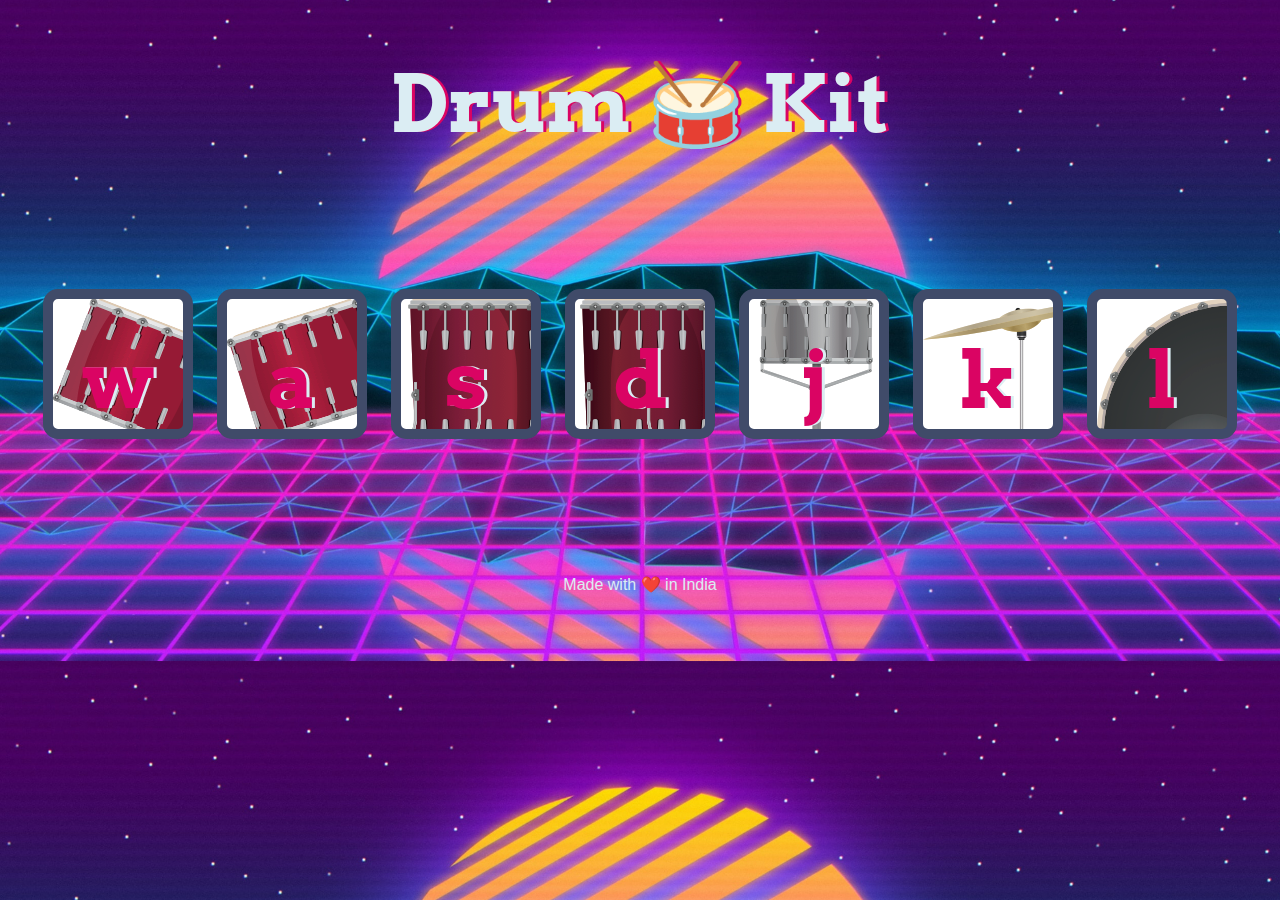
<file: dindex.html>
<!DOCTYPE html>
<html lang="en" dir="ltr">

<head>
  <meta charset="utf-8">
  <title>Drum Kit</title>
  <link rel="stylesheet" href="dstyles.css">
  <link href="https://fonts.googleapis.com/css?family=Arvo" rel="stylesheet">
</head>

<body>
  <h1 id="title">Drum 🥁 Kit</h1>
  <div class="set">
    <button class="w drum">w</button>
    <button class="a drum">a</button>
    <button class="s drum">s</button>
    <button class="d drum">d</button>
    <button class="j drum">j</button>
    <button class="k drum">k</button>
    <button class="l drum">l</button>
  </div>

<script src="dindex.js" charset="utf-8"></script>
  <footer>
    Made with ❤️ in India
  </footer>
</body>

</html>
</file>
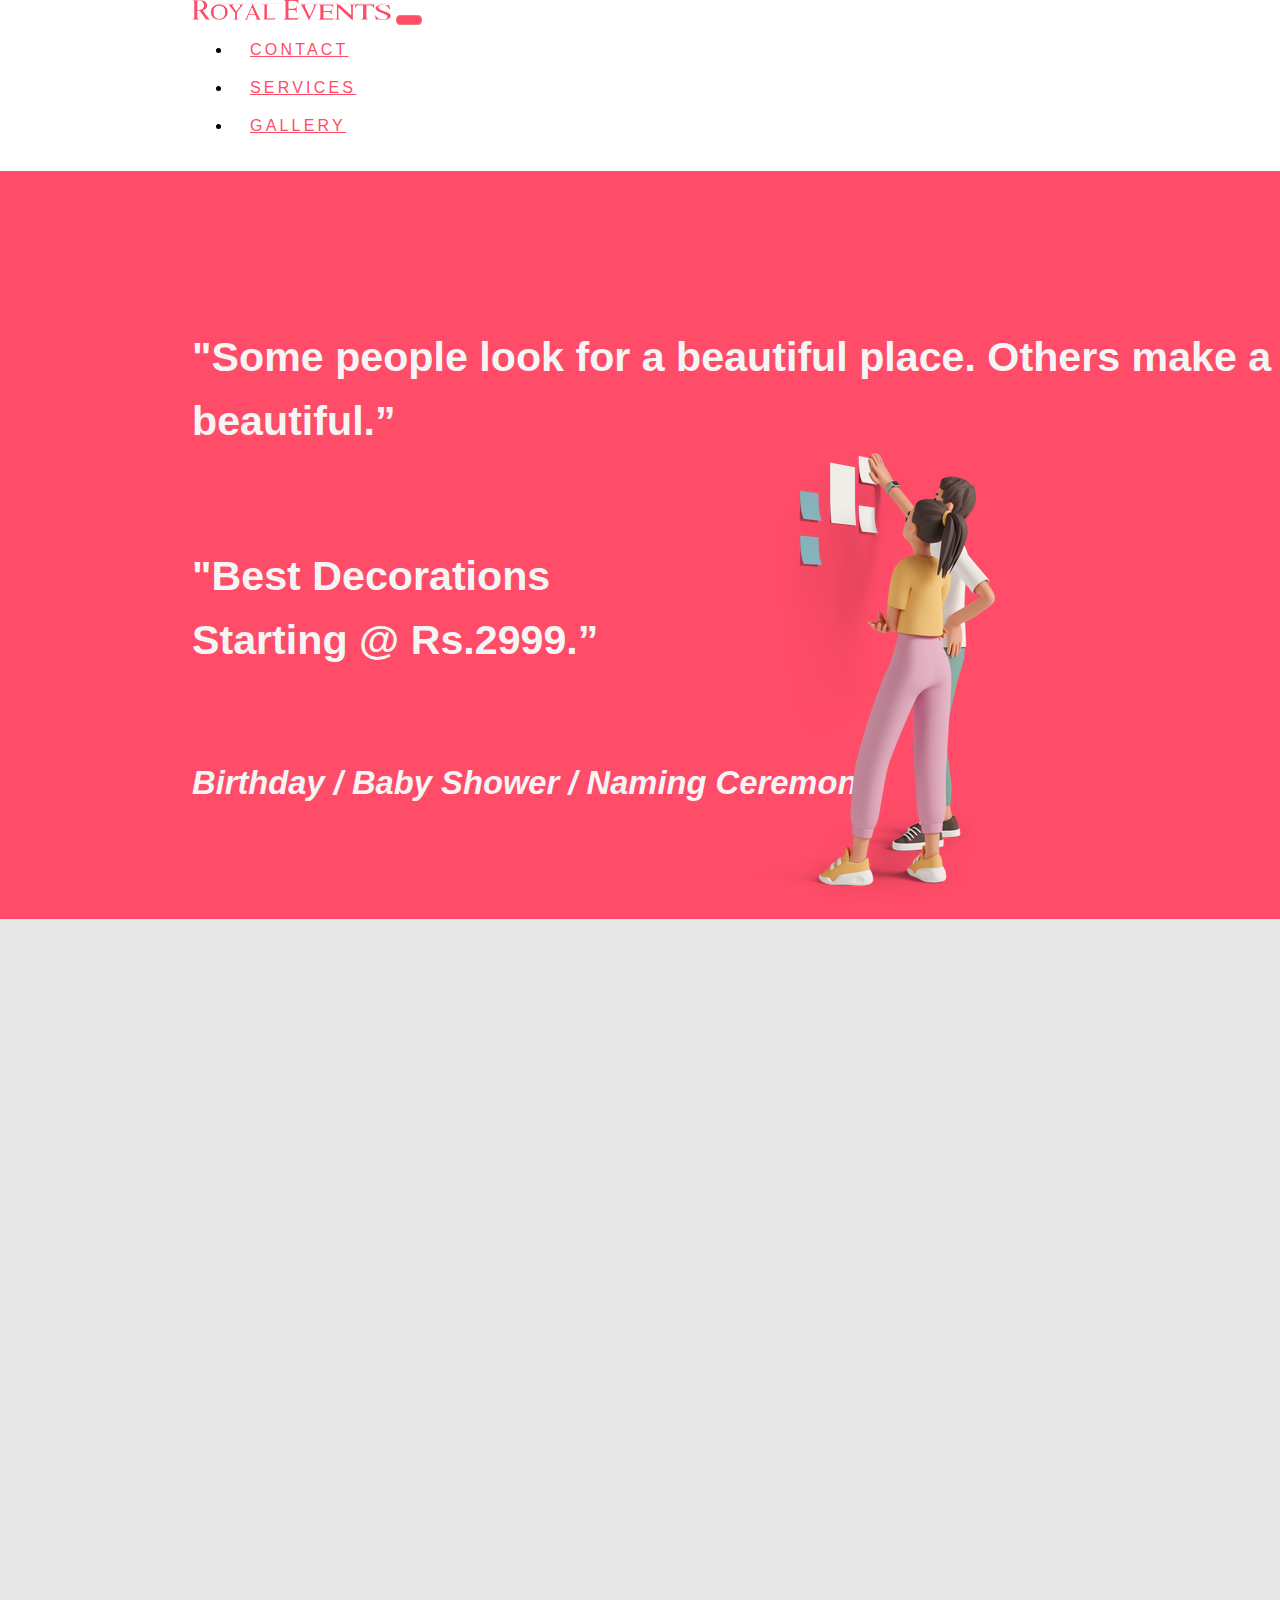
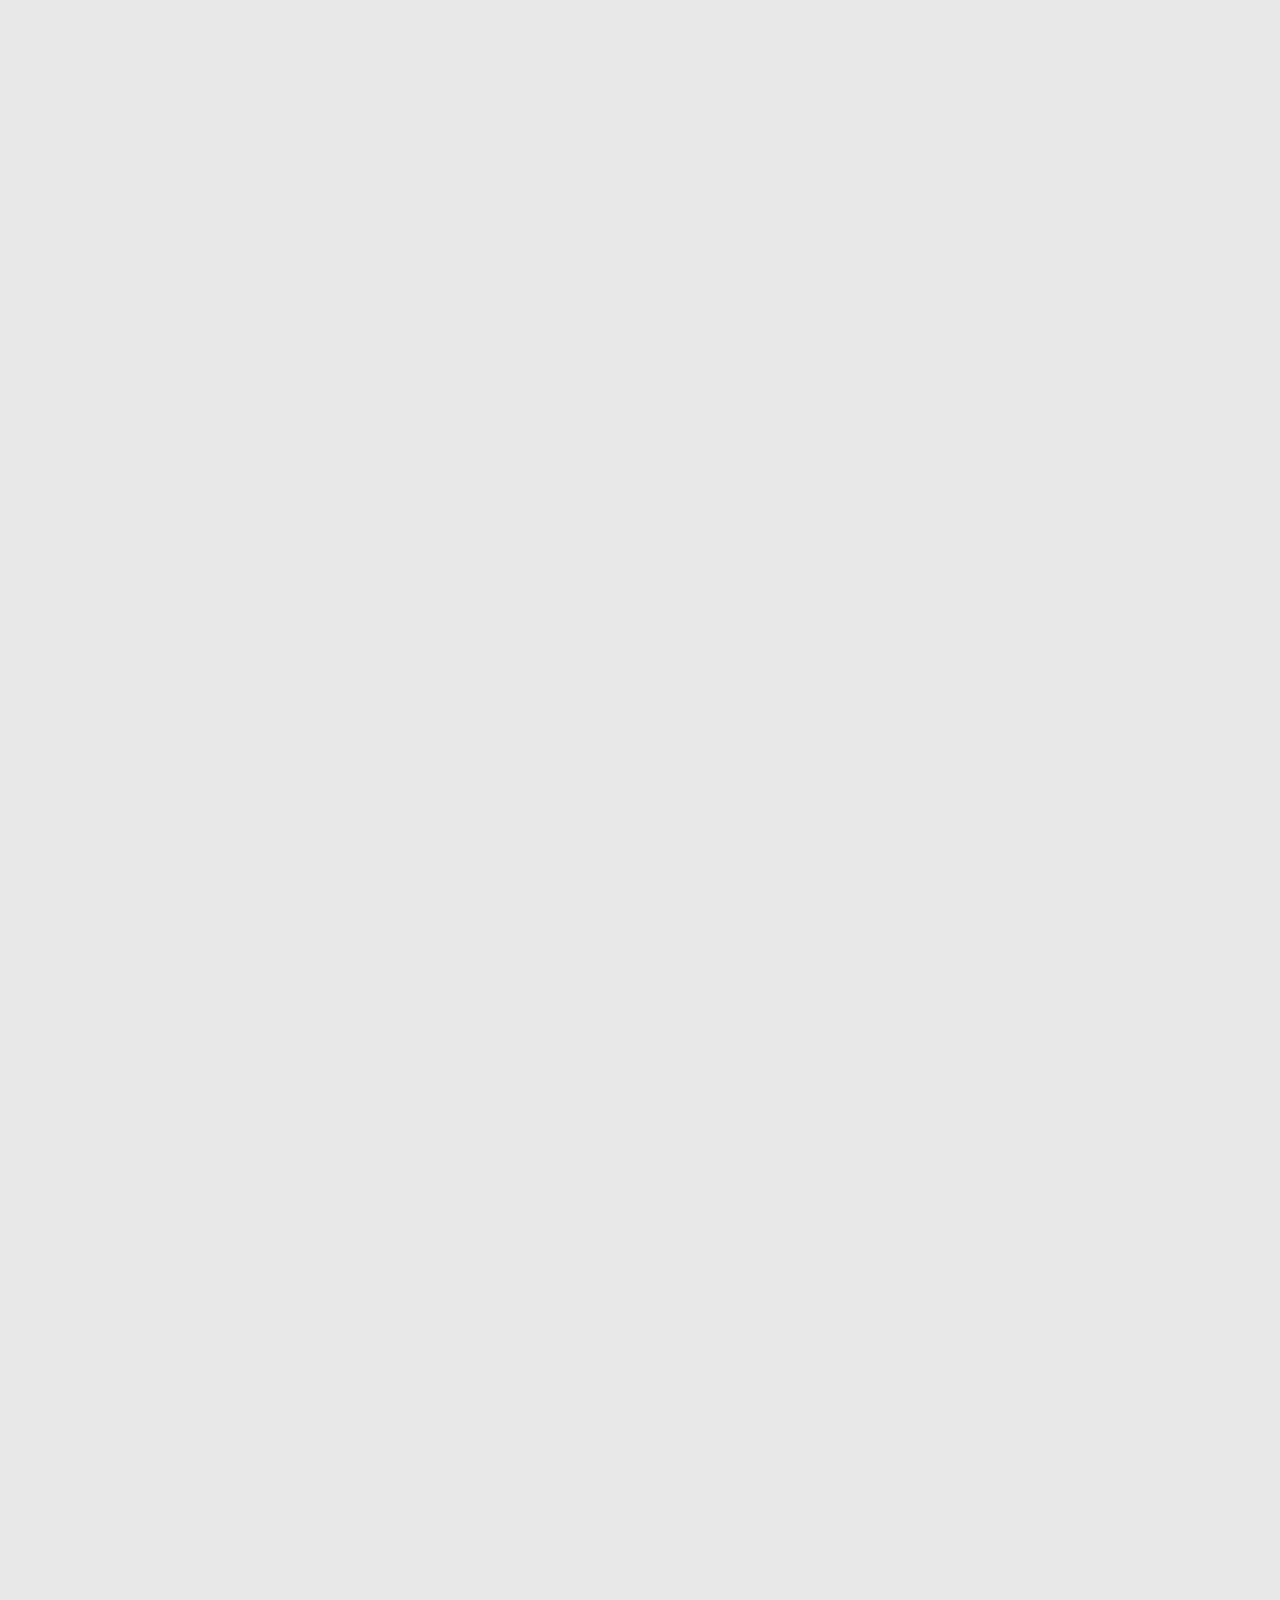
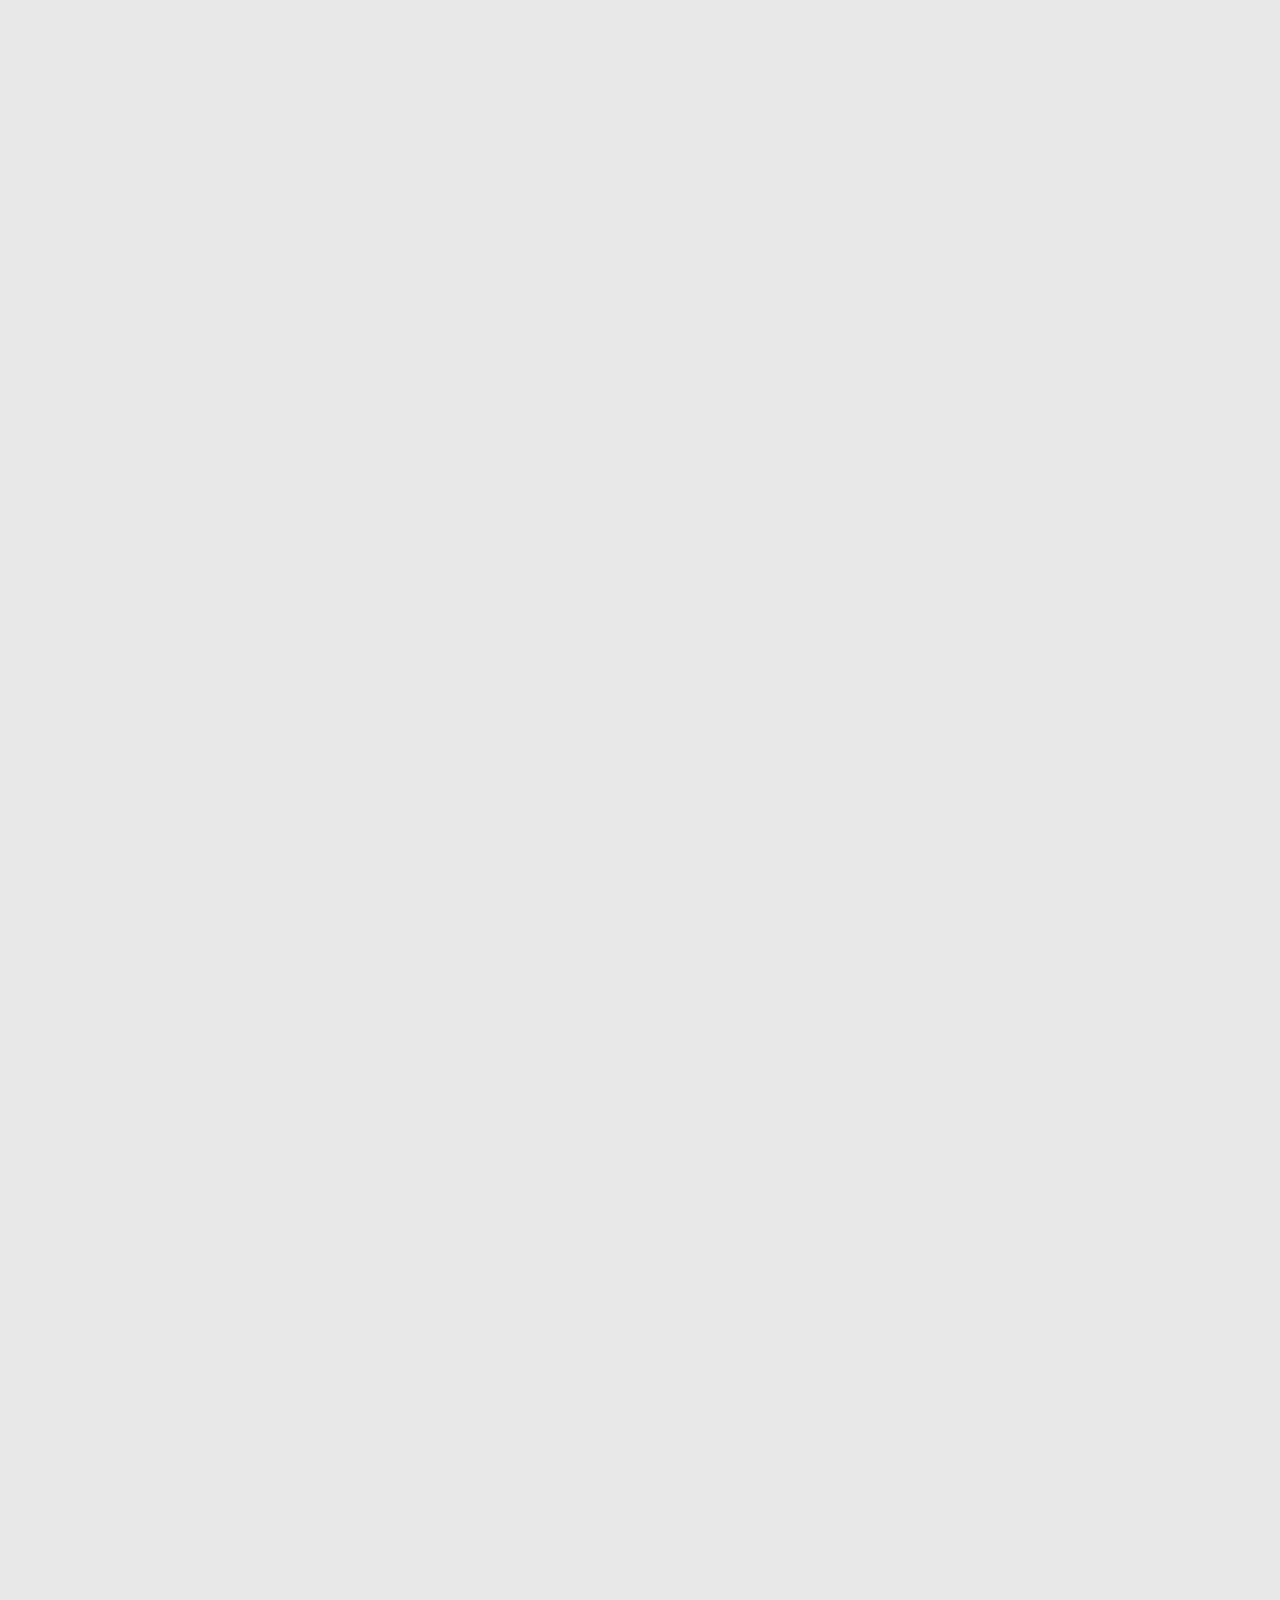
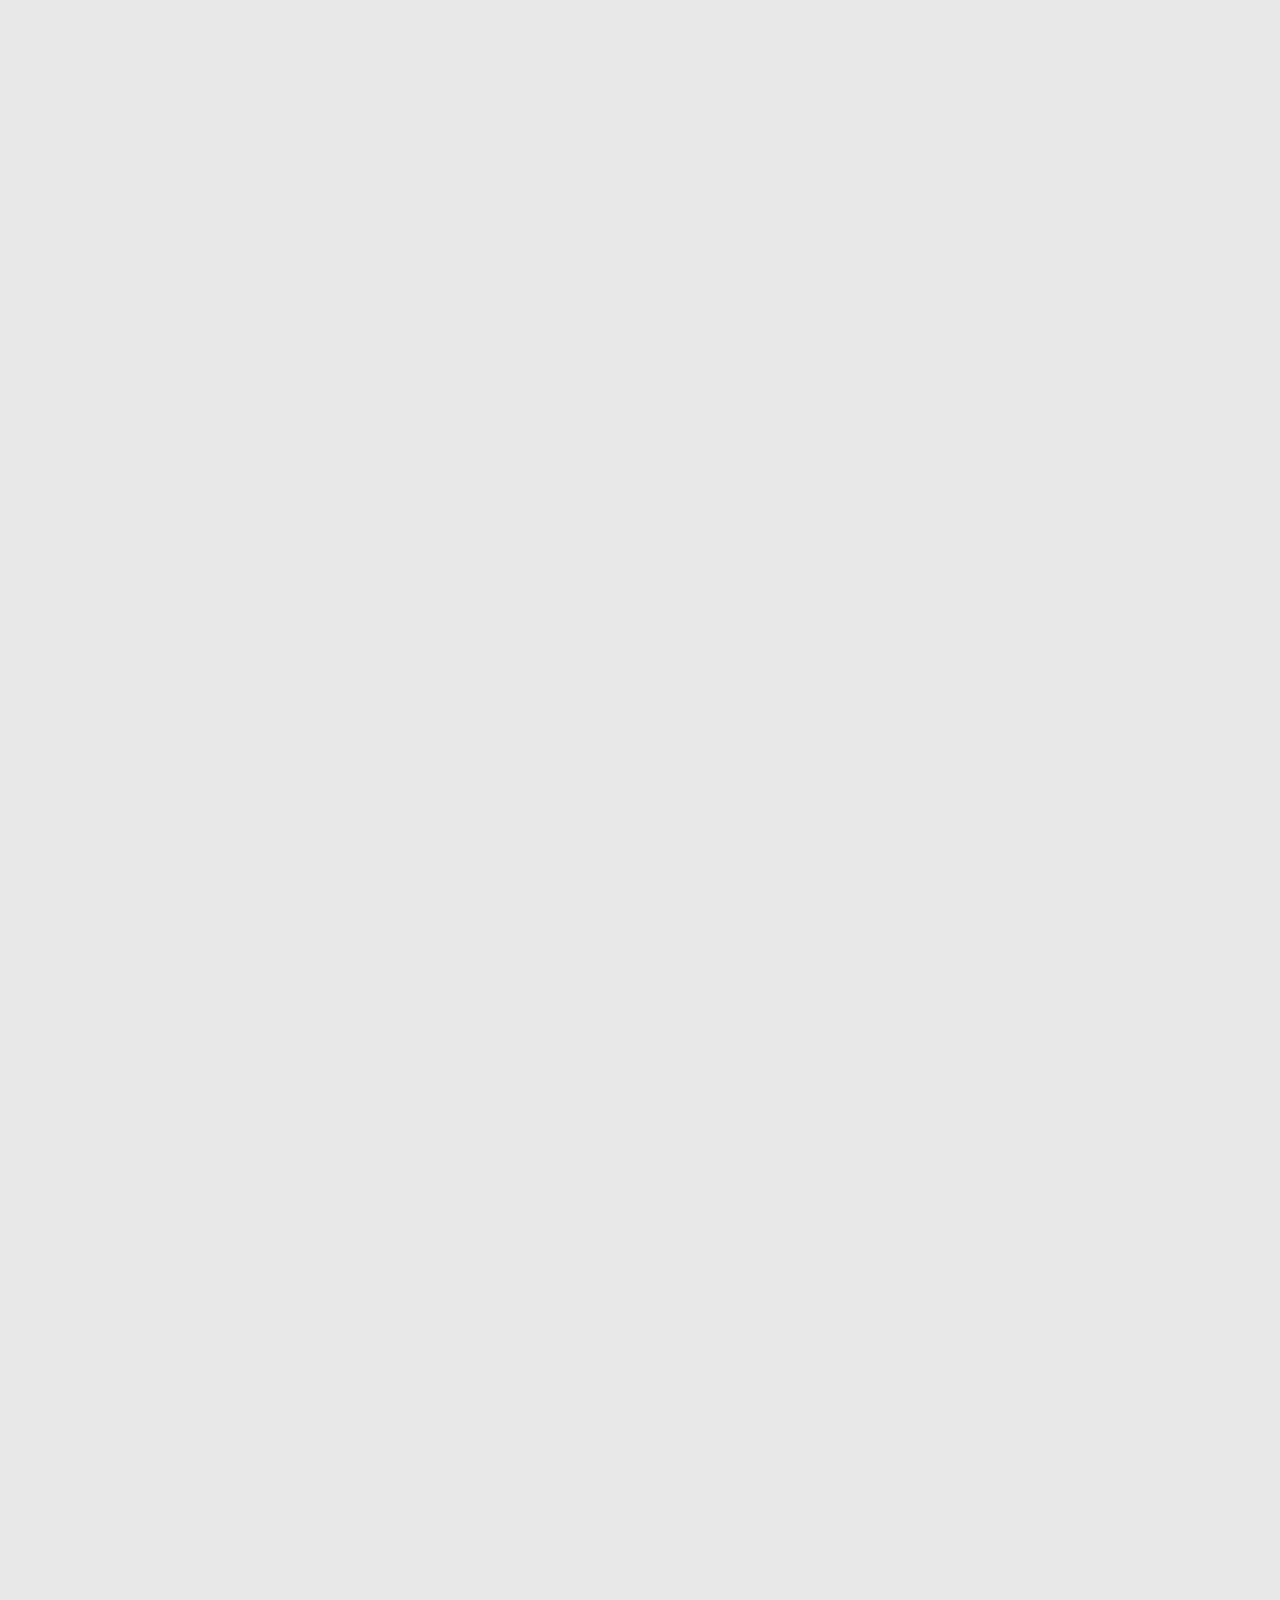
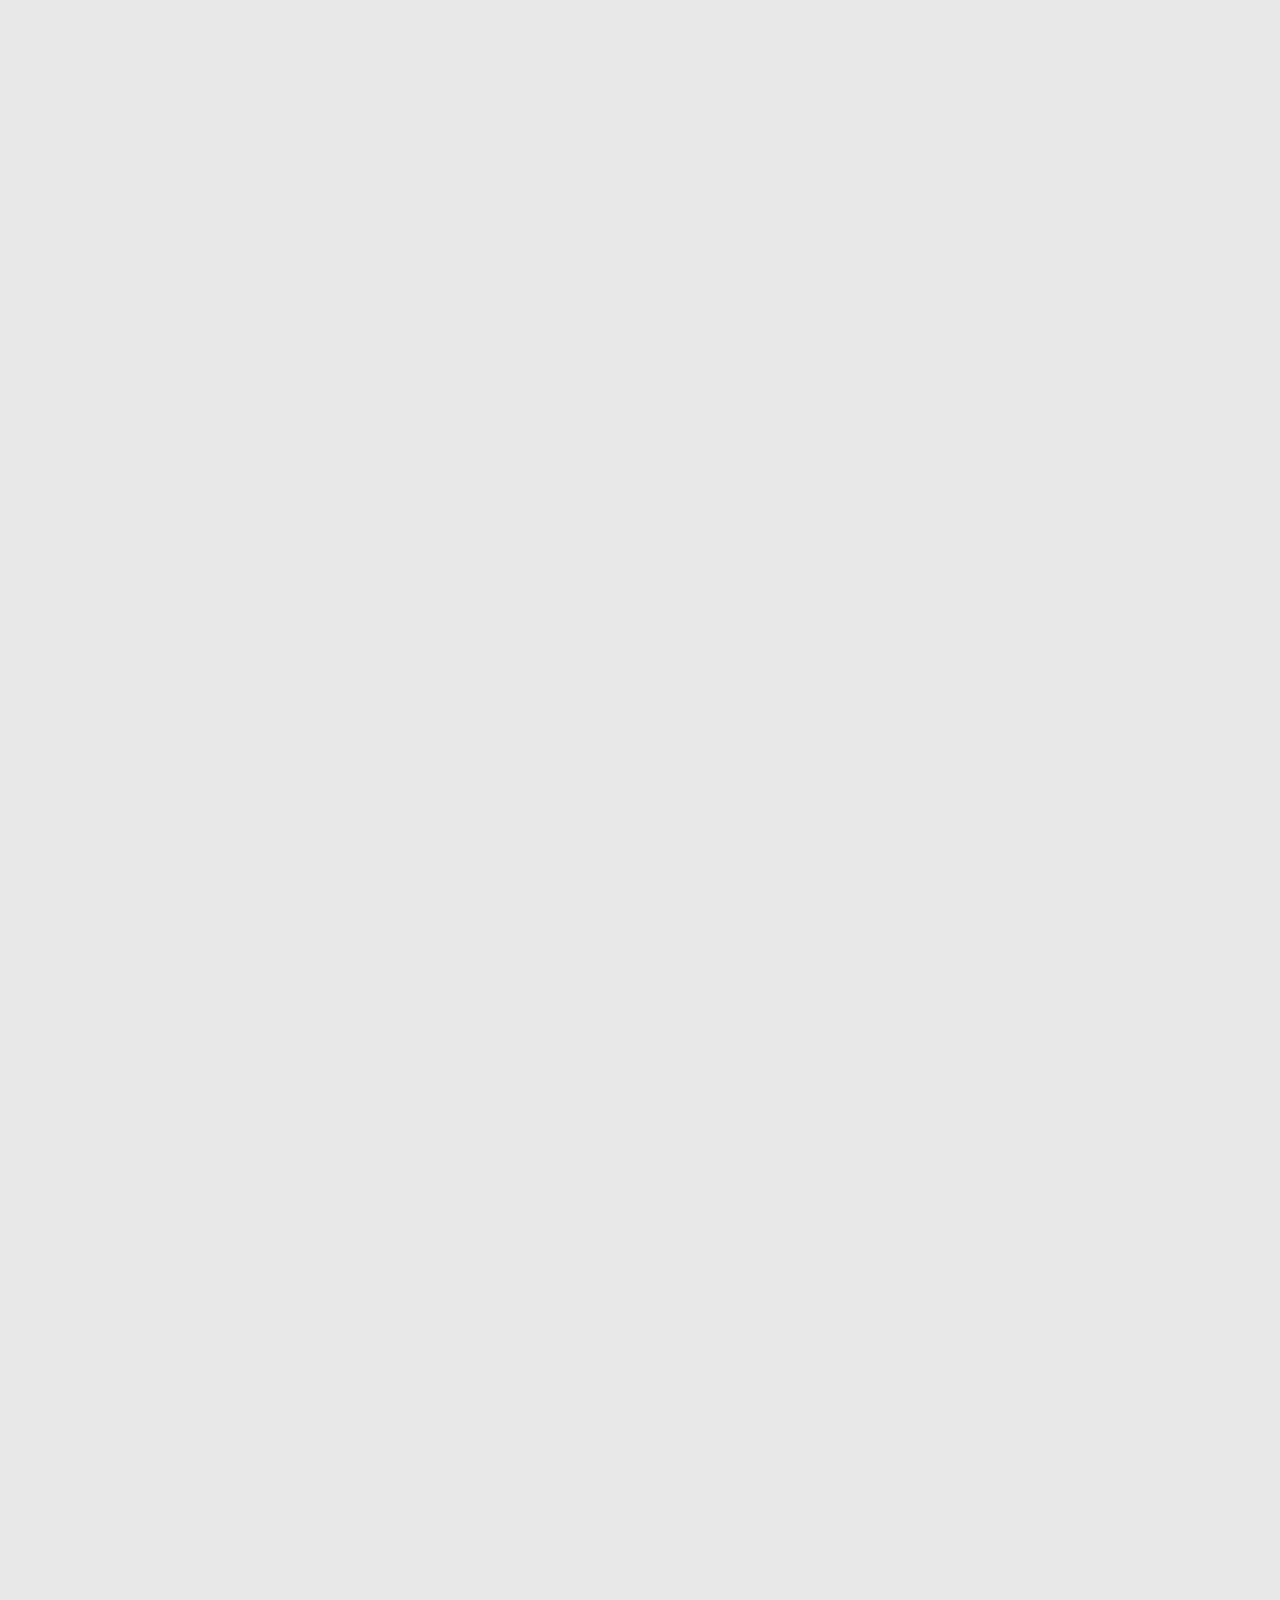
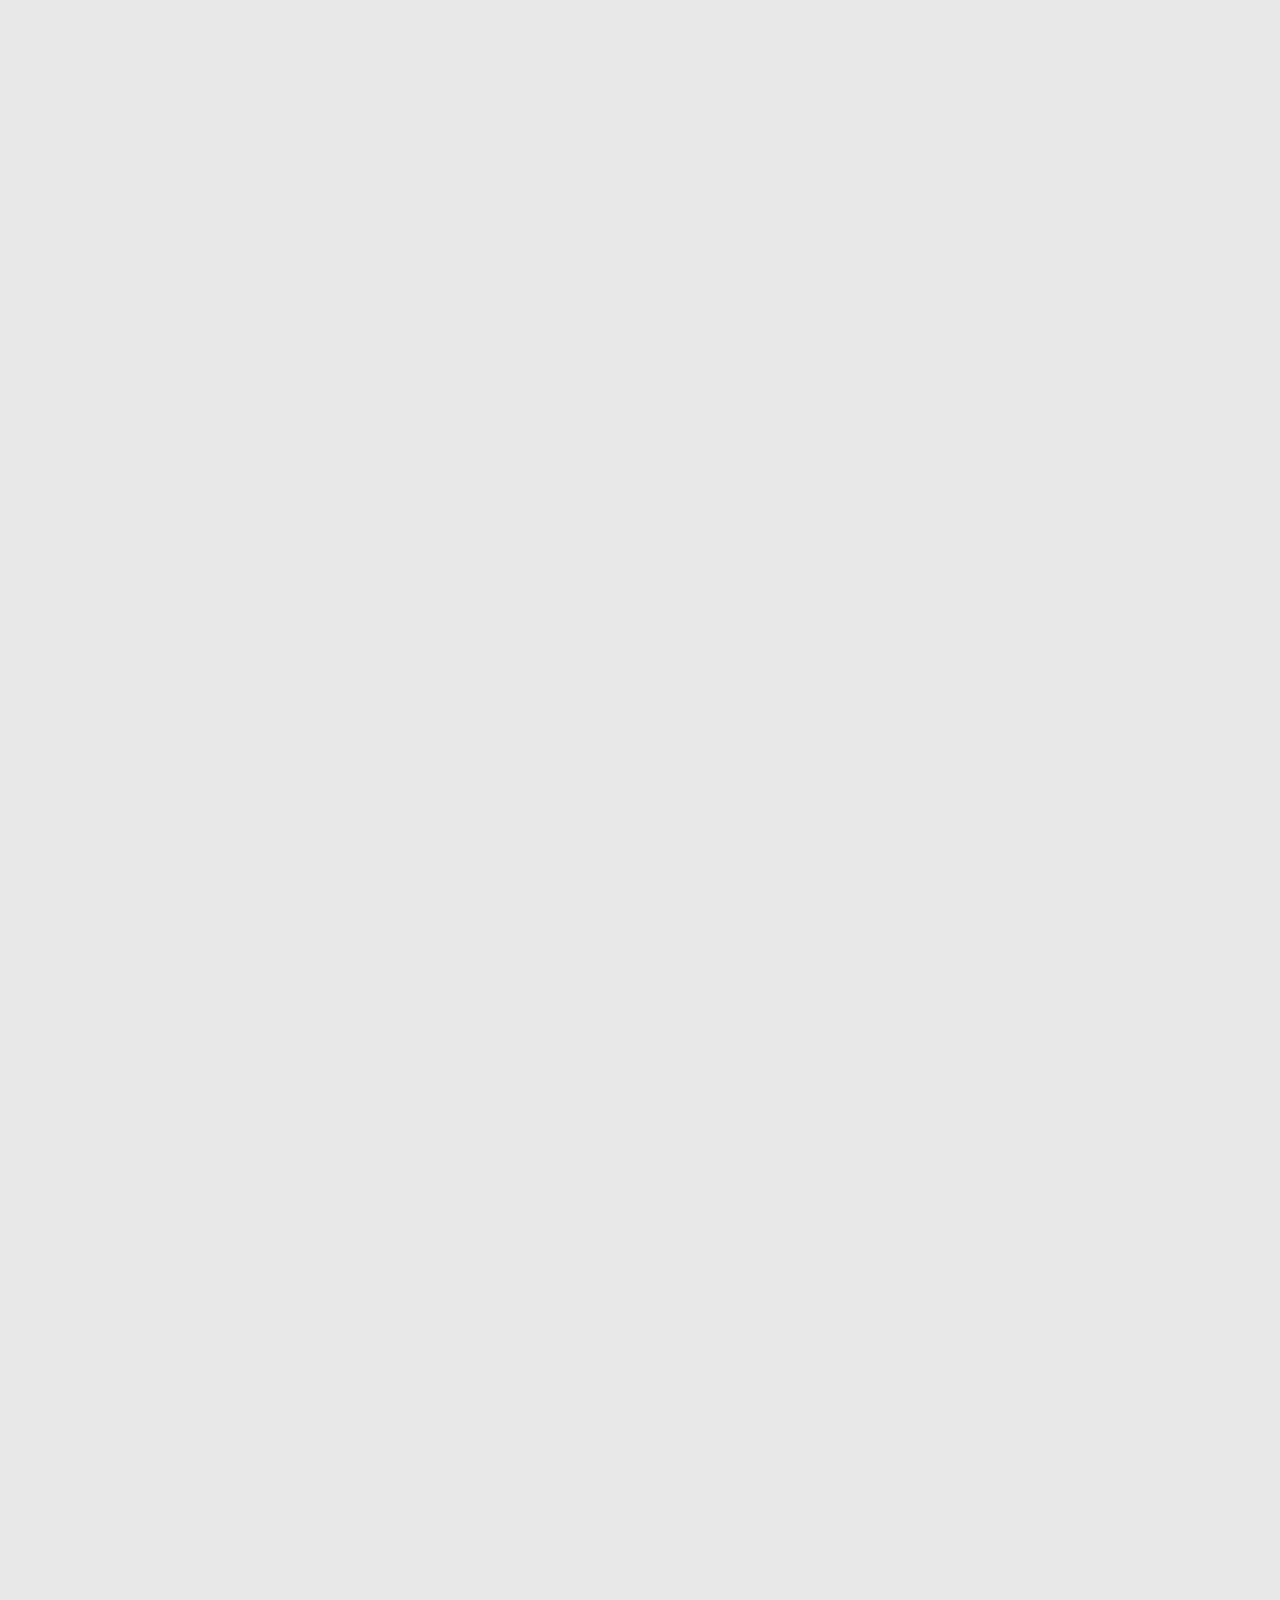
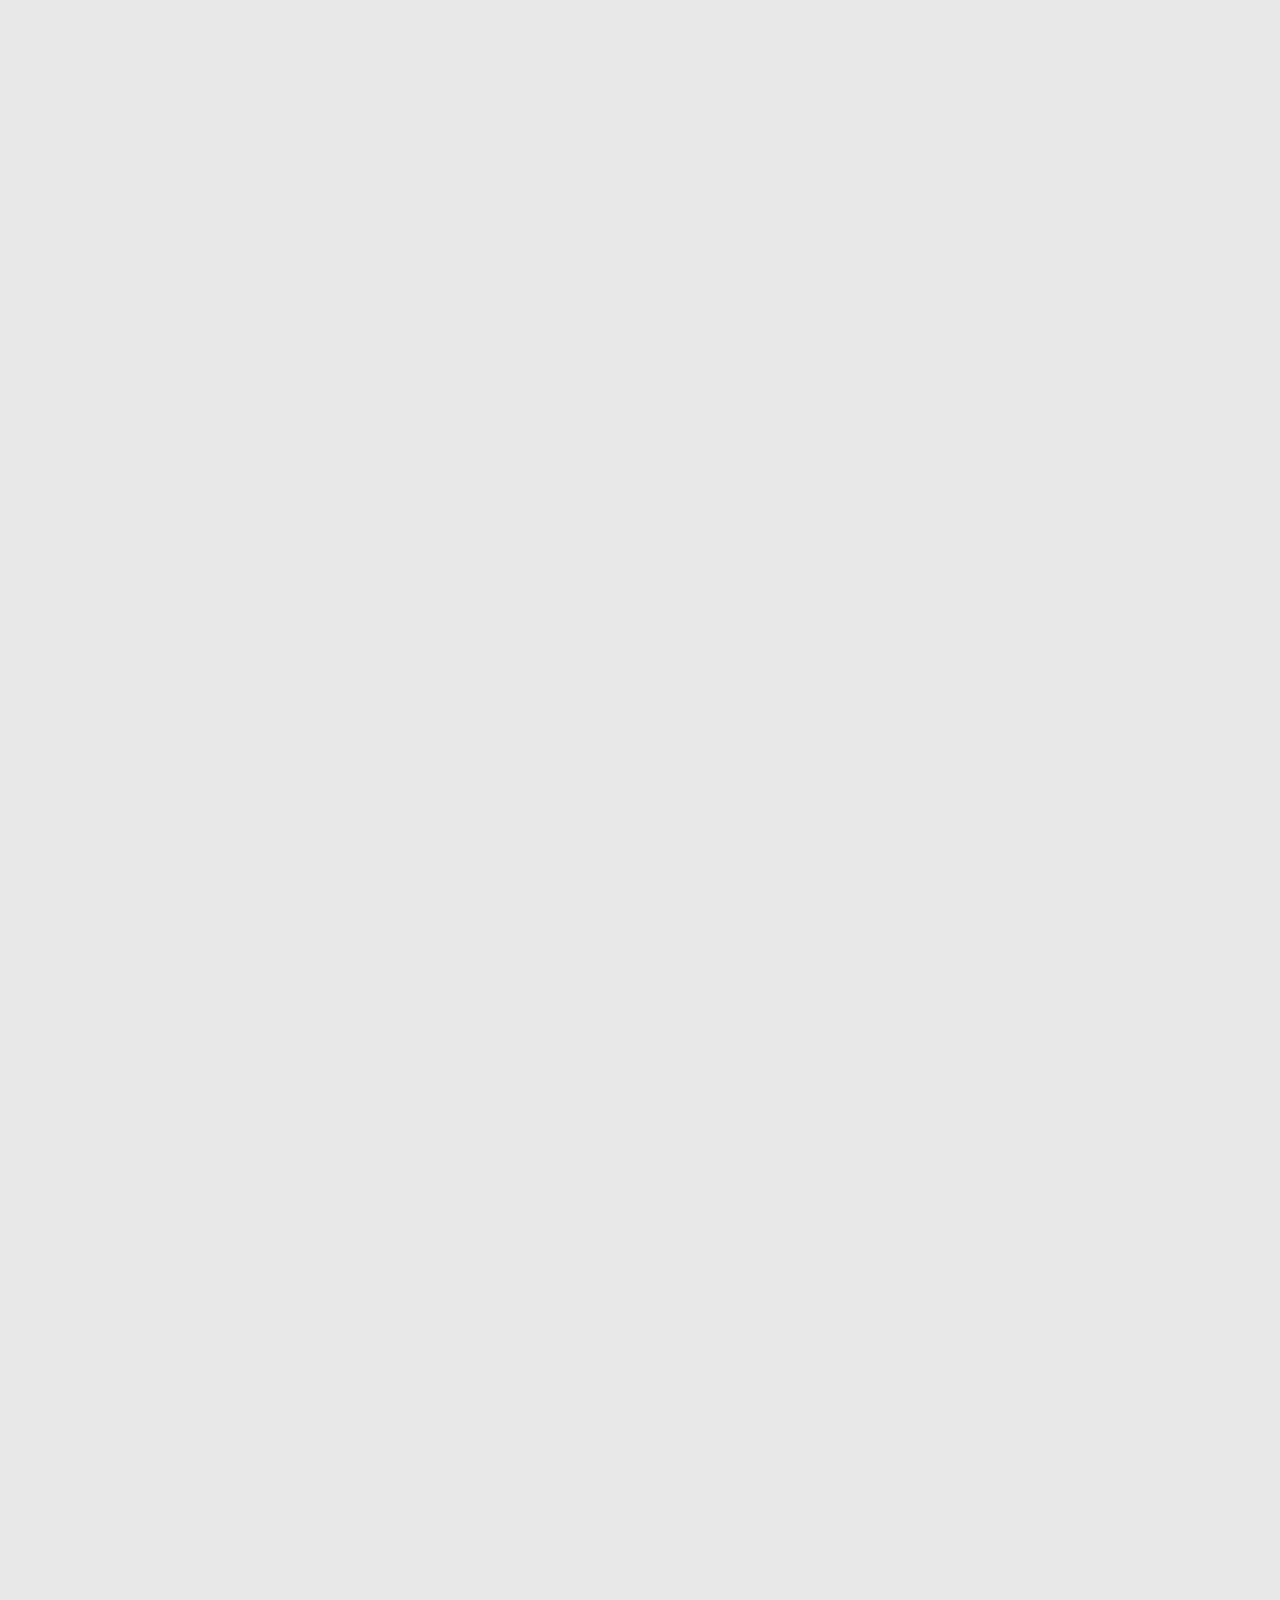
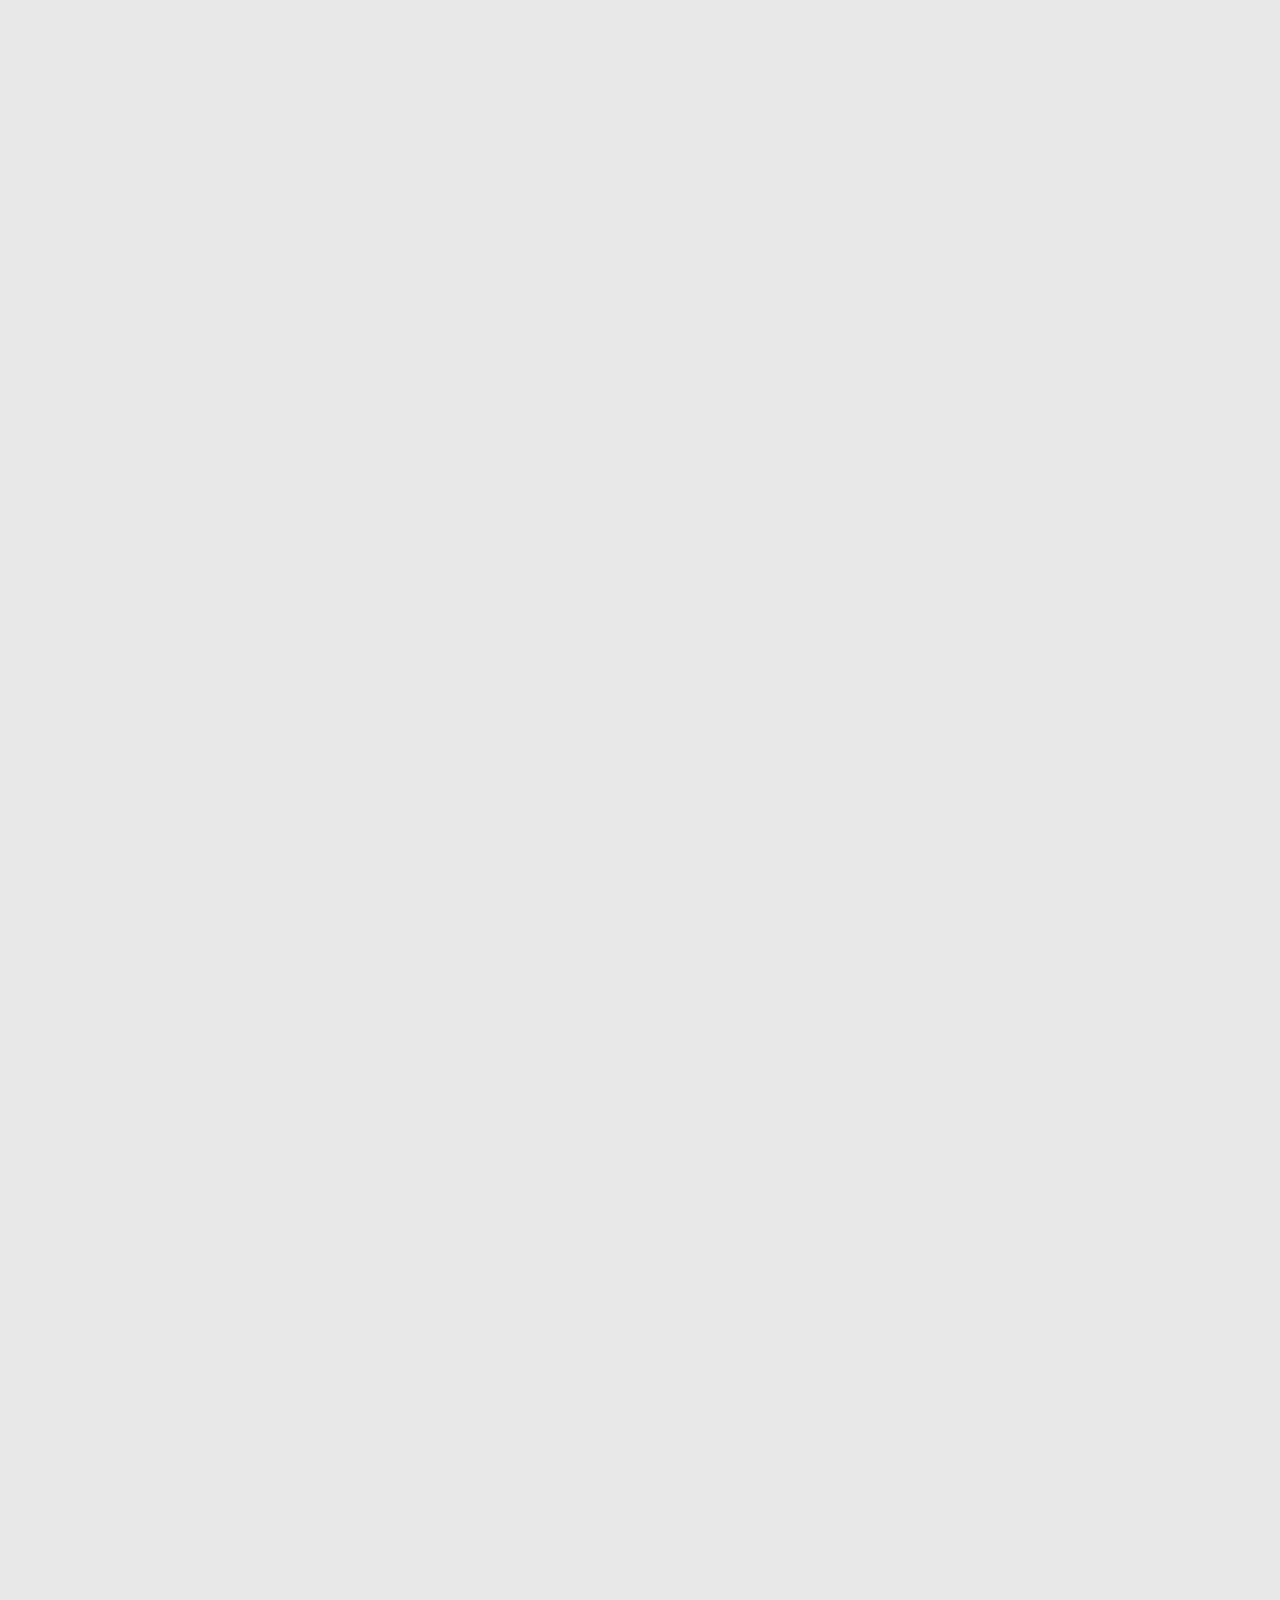
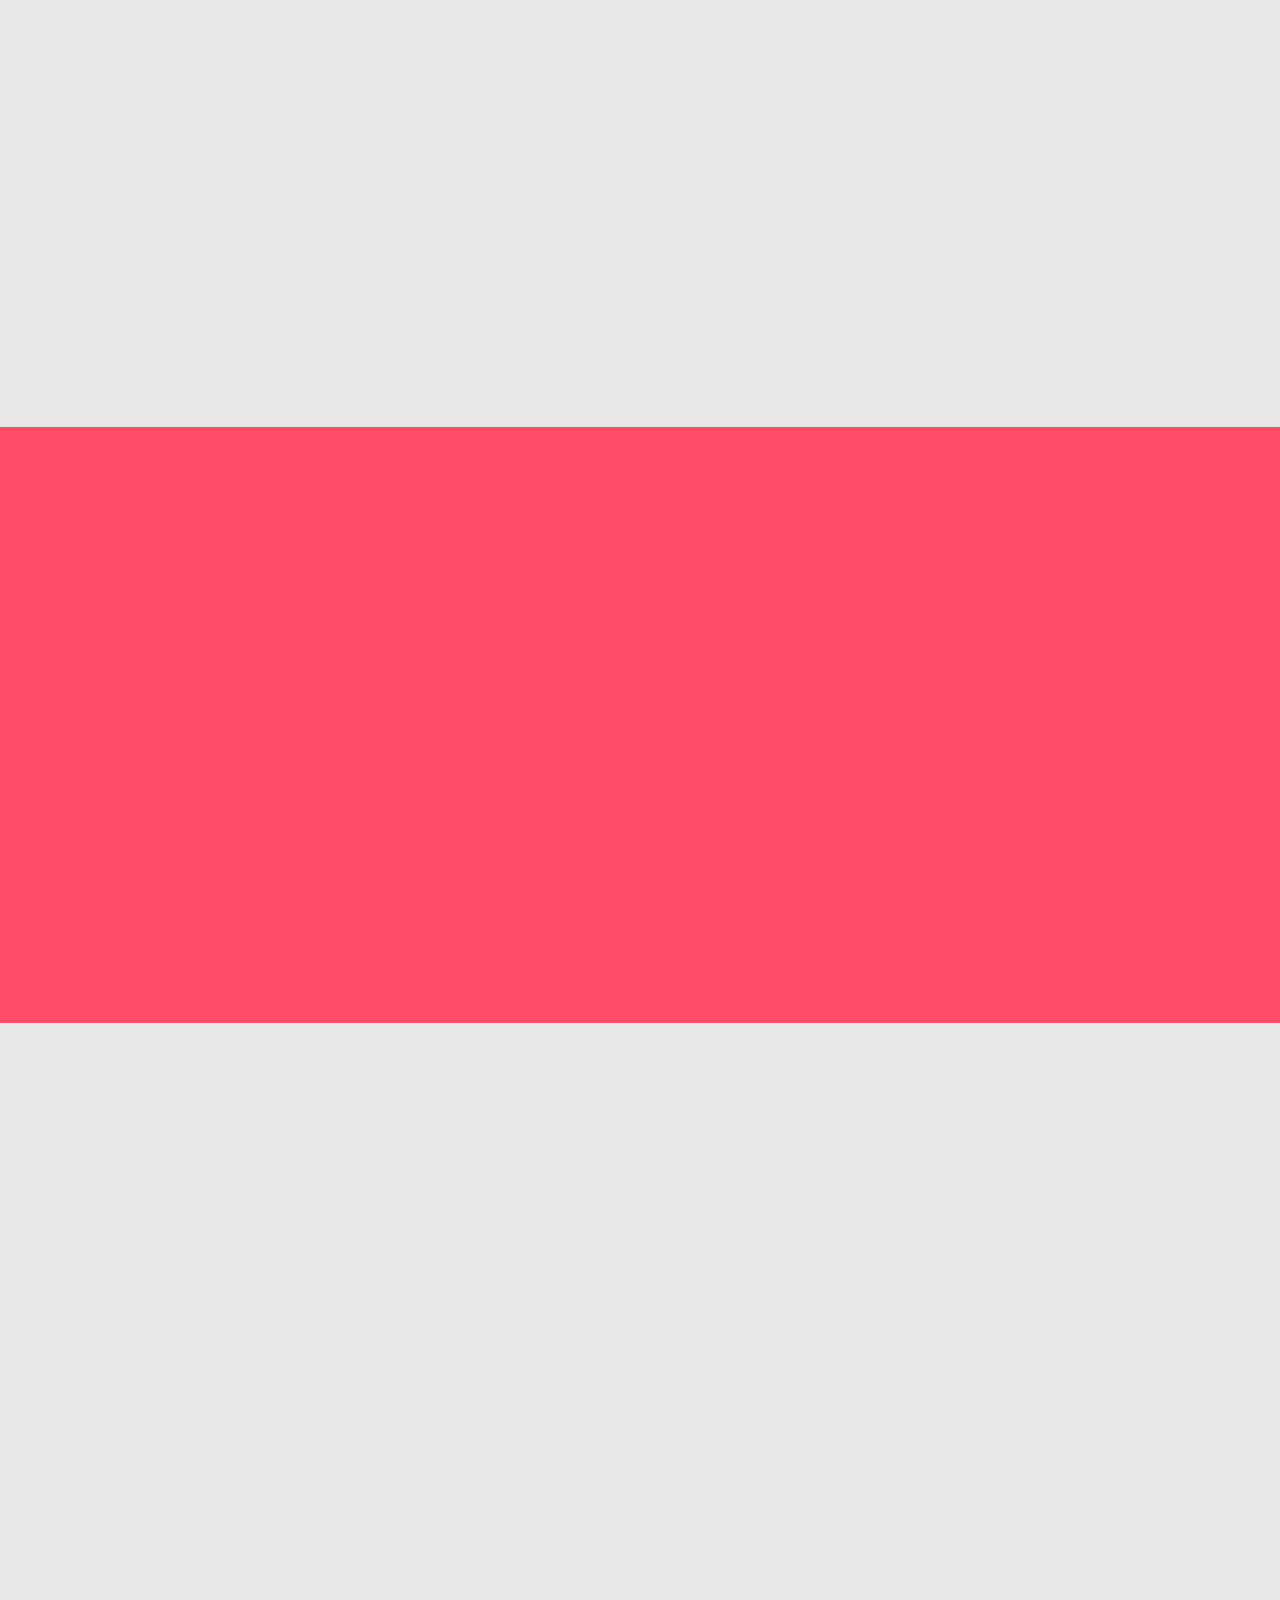
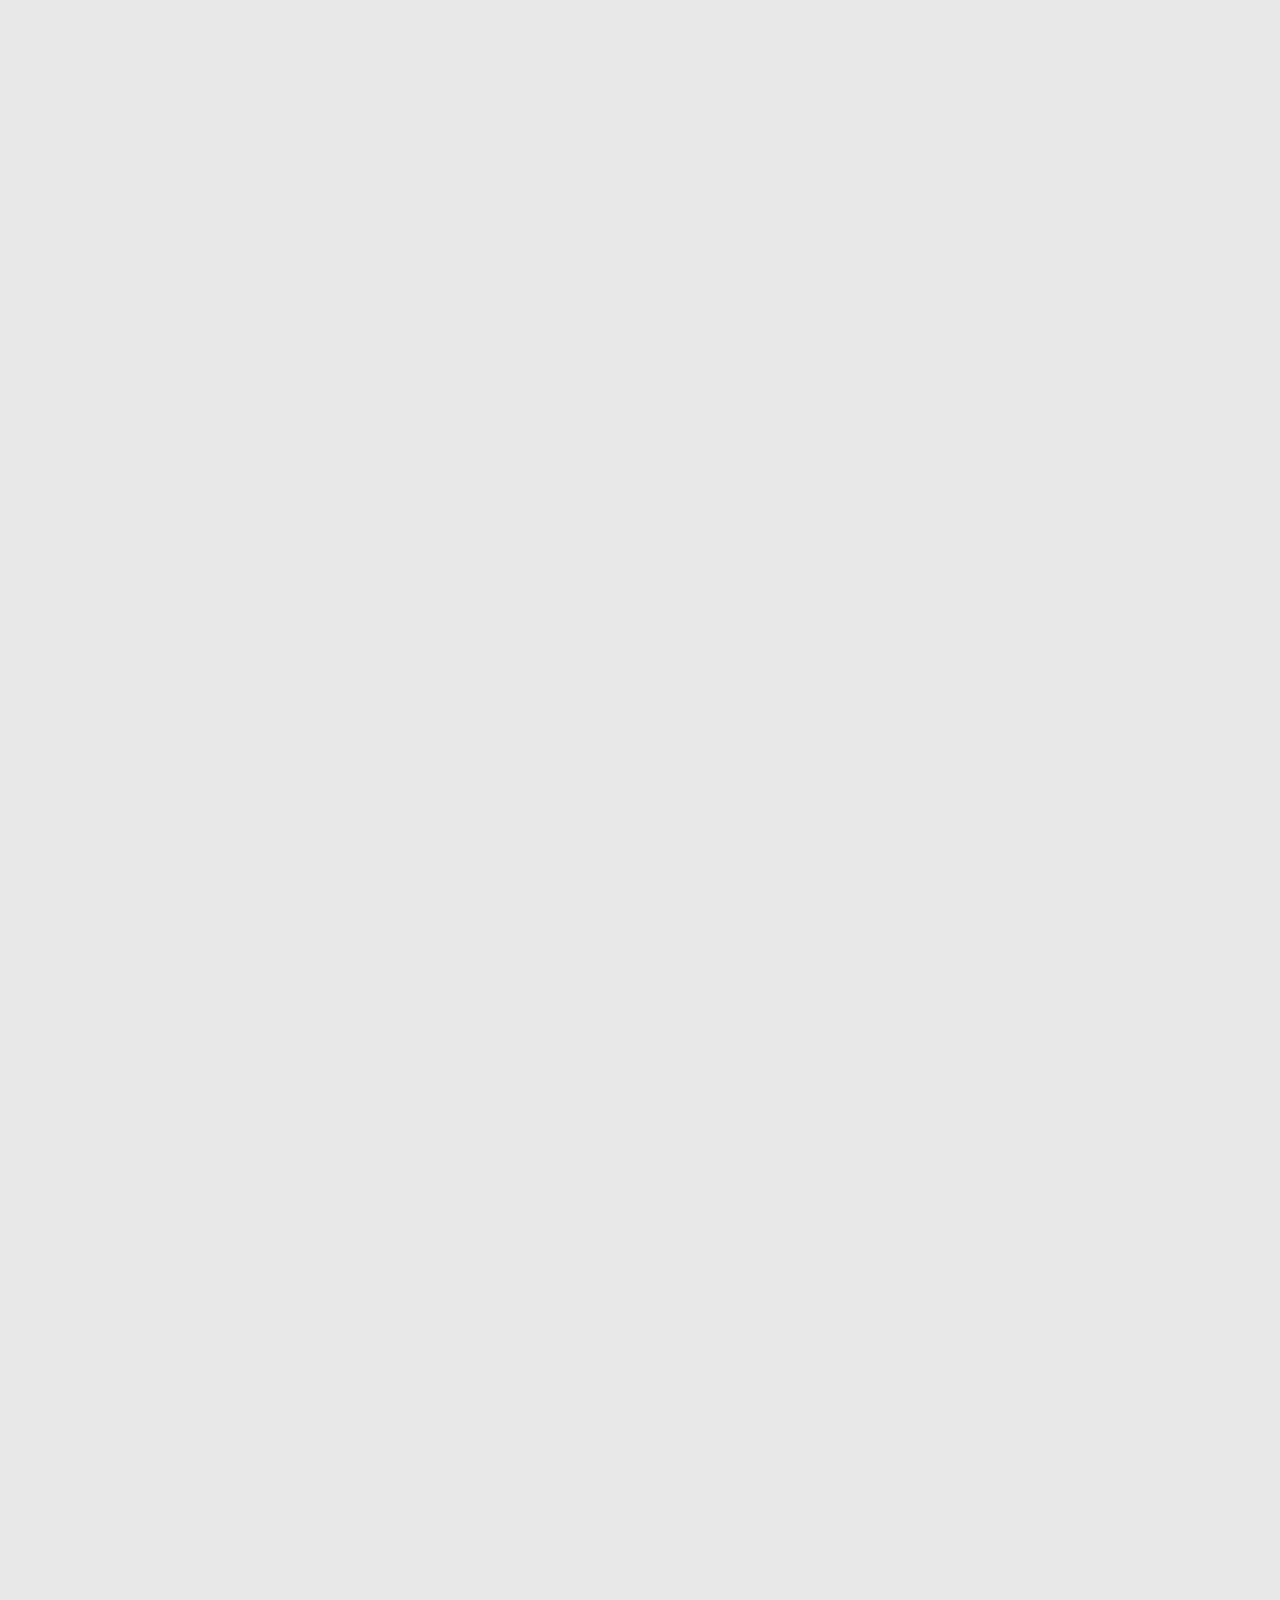
<file: rindex.html>
<!DOCTYPE html>
<html lang="en" dir="ltr">

<head>
  <meta charset="utf-8">
  <title>Royal Event</title>
  <link rel="stylesheet" href="https://cdnjs.cloudflare.com/ajax/libs/animate.css/4.1.1/animate.min.css" />
  <!-- bootstrap css -->
  <link href="https://cdn.jsdelivr.net/npm/bootstrap@5.1.3/dist/css/bootstrap.min.css" rel="stylesheet" integrity="sha384-1BmE4kWBq78iYhFldvKuhfTAU6auU8tT94WrHftjDbrCEXSU1oBoqyl2QvZ6jIW3" crossorigin="anonymous">
  <!-- bootstrap js -->
  <script src="https://cdn.jsdelivr.net/npm/bootstrap@5.1.3/dist/js/bootstrap.bundle.min.js" integrity="sha384-ka7Sk0Gln4gmtz2MlQnikT1wXgYsOg+OMhuP+IlRH9sENBO0LRn5q+8nbTov4+1p" crossorigin="anonymous"></script>
  <!-- bootstrap js -->
  <link rel="stylesheet" href="rstyle.css">
  <link rel="stylesheet" href="https://cdnjs.cloudflare.com/ajax/libs/font-awesome/4.7.0/css/font-awesome.min.css">
  <script src="https://cdnjs.cloudflare.com/ajax/libs/jquery/3.5.1/jquery.min.js"></script>
  <script src="jquery.waypoints.js"></script>
  <script src="jquery.counterup.min.js"></script>



  <script type="text/javascript">
    function reveal() {
      var reveals = document.querySelectorAll(".reveal");

      for (var i = 0; i < reveals.length; i++) {
        var windowHeight = window.innerHeight;
        var elementTop = reveals[i].getBoundingClientRect().top;
        var elementVisible = -10;

        if (elementTop < windowHeight - elementVisible) {
          reveals[i].classList.add("active");
        } else {
          reveals[i].classList.remove("active");
        }
      }
    }

    // $(document).ready(function() {
    //   $(window).on('resize', function() {
    //     var win = $(this);
    //     if (win.width() < 1028) {
    //       $(".reveal").removeClass('reveal');
    //     }
    //   }).trigger("resize"); //this to force first event on load
    // });

    window.addEventListener("scroll", reveal);
  </script>

</head>

<body>
  <!-- Nav Bar -->
  <div class="navt">


    <nav class="navbar navbar-expand-lg navbar-dark dark-bg">
      <a class="navbar-brand animate__animated animate__fadeInDown" href="#"><img src="img/RoyalLogo.png" class="logo" alt=""></a>
      <button class="navbar-toggler navbtn" type="button" data-bs-toggle="collapse" data-bs-target="#navbarTogglerDemo01" aria-controls="navbarTogglerDemo01" aria-expanded="false" aria-label="Toggle navigation">
        <span class="navbar-toggler-icon"></span>
      </button>
      <div class="collapse navbar-collapse" id="navbarTogglerDemo01">

        <ul class="navbar-nav ms-auto">
          <li class="nav-item">
            <a class="nav-link animate__animated animate__fadeInDown " href="#footer">CONTACT</a>
          </li>
          <li class="nav-item">
            <a class="nav-link animate__animated animate__fadeInDown " href="#services">SERVICES</a>
          </li>
          <li class="nav-item">
            <a class="nav-link animate__animated animate__fadeInDown navb" href="#gallery">GALLERY</a>
          </li>
        </ul>
      </div>
    </nav>
  </div>

  <!-- home -->
  <section id="home">
    <div class="container-fluid home ">
      <img src="img/event 3d.png" class="titleimg" alt="">
      <img src="img/party.png" class="titleimg1" alt="">
      <h1 class="title animate__animated animate__zoomIn">"Some people look for a beautiful place. Others make a place beautiful.” </h1>
      <h1 class="title1 animate__animated animate__zoomIn">"Best Decorations <br> Starting @ Rs.2999.” </h1>
      <h2 class="title2 animate__animated animate__zoomIn"><em>Birthday / Baby Shower / Naming Ceremony</em></h2>
    </div>
  </section>
  <!-- our services -->
  <section id="services">
    <div class="services ">
      <div class="reveal">
        <h1 class="servicet">Our services</h1>
      </div>
      <div class="row">

        <div class="col-lg-6">
          <div class="box reveal">



            <div id="carouselExampleIndicators" class="carousel slide" data-bs-ride="carousel">
              <div class="carousel-indicators">
                <button type="button" data-bs-target="#carouselExampleIndicators" data-bs-slide-to="0" class="active" aria-current="true" aria-label="Slide 1"></button>
                <button type="button" data-bs-target="#carouselExampleIndicators" data-bs-slide-to="1" aria-label="Slide 2"></button>
                <button type="button" data-bs-target="#carouselExampleIndicators" data-bs-slide-to="2" aria-label="Slide 3"></button>
              </div>

              <div class="carousel-inner cbox">
                <div class="carousel-item active">
                  <img src="img/Birthday.jpg" class="d-block " alt="...">
                </div>
                <div class="carousel-item">
                  <img src="img/Birthday1.jpg" class="d-block" alt="...">
                </div>
                <div class="carousel-item">
                  <img src="img/Birthday1.jpg" class="d-block " alt="...">
                </div>
              </div>

              <button class="carousel-control-prev" type="button" data-bs-target="#carouselExampleIndicators" data-bs-slide="prev">
                <span class="carousel-control-prev-icon" aria-hidden="true"></span>
                <span class="visually-hidden">Previous</span>
              </button>
              <button class="carousel-control-next" type="button" data-bs-target="#carouselExampleIndicators" data-bs-slide="next">
                <span class="carousel-control-next-icon" aria-hidden="true"></span>
                <span class="visually-hidden">Next</span>
              </button>

            </div>

            <div class="card-body">
              <h2 class="ctitle">Birthday Decorations</h2>
              <p class="card-text">Some quick example text to build on the card title and make up the bulk of the card's content.</p>
            </div>
            <form class="" action="index.html" method="post">
              <label for="exampleFormControlInput1" class="form-label">
                <h3 class="ltitle">Get Package Details On WhataApp</h3>
              </label>
              <input type="email" class="form-control" id="exampleFormControlInput1" placeholder="Enter your whatsapp number...">
              <button type="button" class="sbtn btn-lg " name="button">Send</button>
            </form>
          </div>
        </div>

        <div class="col-lg-6">
          <div class="box reveal">



            <div id="carouselExampleIndicators1" class="carousel slide" data-bs-ride="carousel">
              <div class="carousel-indicators">
                <button type="button" data-bs-target="#carouselExampleIndicators1" data-bs-slide-to="0" class="active" aria-current="true" aria-label="Slide 1"></button>
                <button type="button" data-bs-target="#carouselExampleIndicators1" data-bs-slide-to="1" aria-label="Slide 2"></button>
                <button type="button" data-bs-target="#carouselExampleIndicators1" data-bs-slide-to="2" aria-label="Slide 3"></button>
              </div>

              <div class="carousel-inner cbox">
                <div class="carousel-item active">
                  <img src="img/Birthday.jpg" class="d-block " alt="...">
                </div>
                <div class="carousel-item">
                  <img src="img/Birthday1.jpg" class="d-block" alt="...">
                </div>
                <div class="carousel-item">
                  <img src="img/Birthday1.jpg" class="d-block " alt="...">
                </div>
              </div>

              <button class="carousel-control-prev" type="button" data-bs-target="#carouselExampleIndicators1" data-bs-slide="prev">
                <span class="carousel-control-prev-icon" aria-hidden="true"></span>
                <span class="visually-hidden">Previous</span>
              </button>
              <button class="carousel-control-next" type="button" data-bs-target="#carouselExampleIndicators1" data-bs-slide="next">
                <span class="carousel-control-next-icon" aria-hidden="true"></span>
                <span class="visually-hidden">Next</span>
              </button>

            </div>

            <div class="card-body">
              <h2 class="ctitle">Baby Shower</h2>
              <p class="card-text">Some quick example text to build on the card title and make up the bulk of the card's content.</p>
            </div>
            <form class="" action="index.html" method="post">
              <label for="exampleFormControlInput1" class="form-label">
                <h3 class="ltitle">Get Package Details On WhataApp</h3>
              </label>
              <input type="email" class="form-control" id="exampleFormControlInput1" placeholder="Enter your whatsapp number...">
              <button type="button" class="sbtn btn-lg" name="button">Send</button>
            </form>
          </div>
        </div>


      </div>
      <div class="row">

        <div class="col-lg-6">
          <div class="box reveal">



            <div id="carouselExampleIndicators2" class="carousel slide" data-bs-ride="carousel">
              <div class="carousel-indicators">
                <button type="button" data-bs-target="#carouselExampleIndicators2" data-bs-slide-to="0" class="active" aria-current="true" aria-label="Slide 1"></button>
                <button type="button" data-bs-target="#carouselExampleIndicators2" data-bs-slide-to="1" aria-label="Slide 2"></button>
                <button type="button" data-bs-target="#carouselExampleIndicators2" data-bs-slide-to="2" aria-label="Slide 3"></button>
              </div>

              <div class="carousel-inner cbox">
                <div class="carousel-item active">
                  <img src="img/Birthday.jpg" class="d-block " alt="...">
                </div>
                <div class="carousel-item">
                  <img src="img/Birthday1.jpg" class="d-block" alt="...">
                </div>
                <div class="carousel-item">
                  <img src="img/Birthday1.jpg" class="d-block " alt="...">
                </div>
              </div>

              <button class="carousel-control-prev" type="button" data-bs-target="#carouselExampleIndicators2" data-bs-slide="prev">
                <span class="carousel-control-prev-icon" aria-hidden="true"></span>
                <span class="visually-hidden">Previous</span>
              </button>
              <button class="carousel-control-next" type="button" data-bs-target="#carouselExampleIndicators2" data-bs-slide="next">
                <span class="carousel-control-next-icon" aria-hidden="true"></span>
                <span class="visually-hidden">Next</span>
              </button>

            </div>

            <div class="card-body">
              <h2 class="ctitle">Birthday Decorations</h2>
              <p class="card-text">Some quick example text to build on the card title and make up the bulk of the card's content.</p>
            </div>
            <form class="" action="index.html" method="post">
              <label for="exampleFormControlInput1" class="form-label">
                <h3 class="ltitle">Get Package Details On WhataApp</h3>
              </label>
              <input type="email" class="form-control" id="exampleFormControlInput1" placeholder="Enter your whatsapp number...">
              <button type="button" class="sbtn btn-lg" name="button">Send</button>
            </form>
          </div>
        </div>

        <div class="col-lg-6">
          <div class="box reveal">



            <div id="carouselExampleIndicators3" class="carousel slide" data-bs-ride="carousel">
              <div class="carousel-indicators">
                <button type="button" data-bs-target="#carouselExampleIndicators3" data-bs-slide-to="0" class="active" aria-current="true" aria-label="Slide 1"></button>
                <button type="button" data-bs-target="#carouselExampleIndicators3" data-bs-slide-to="1" aria-label="Slide 2"></button>
                <button type="button" data-bs-target="#carouselExampleIndicators3" data-bs-slide-to="2" aria-label="Slide 3"></button>
              </div>

              <div class="carousel-inner cbox">
                <div class="carousel-item active">
                  <img src="img/Birthday.jpg" class="d-block " alt="...">
                </div>
                <div class="carousel-item">
                  <img src="img/Birthday1.jpg" class="d-block" alt="...">
                </div>
                <div class="carousel-item">
                  <img src="img/Birthday1.jpg" class="d-block " alt="...">
                </div>
              </div>

              <button class="carousel-control-prev" type="button" data-bs-target="#carouselExampleIndicators3" data-bs-slide="prev">
                <span class="carousel-control-prev-icon" aria-hidden="true"></span>
                <span class="visually-hidden">Previous</span>
              </button>
              <button class="carousel-control-next" type="button" data-bs-target="#carouselExampleIndicators3" data-bs-slide="next">
                <span class="carousel-control-next-icon" aria-hidden="true"></span>
                <span class="visually-hidden">Next</span>
              </button>

            </div>

            <div class="card-body">
              <h2 class="ctitle">Baby Shower</h2>
              <p class="card-text">Some quick example text to build on the card title and make up the bulk of the card's content.</p>
            </div>
            <form class="" action="index.html" method="post">
              <label for="exampleFormControlInput1" class="form-label">
                <h3 class="ltitle">Get Package Details On WhataApp</h3>
              </label>
              <input type="email" class="form-control" id="exampleFormControlInput1" placeholder="Enter your whatsapp number...">
              <button type="button" class="sbtn btn-lg" name="button">Send</button>
            </form>
          </div>
        </div>


      </div>
  </section>
  <section>

    <div class="count counter-up row">

      <div class="col-lg-4 col-md-12 reveal" id="shiva"><span id="01" class="counter">100</span>
        <spanc class="count1">+</span>
          <h6>DECORATION THEMES</h6>
      </div>
      <div class="col-lg-4 col-md-12 reveal" id="shiva"><span id="02" class="counter">1,000</span>
        <spanc class="count1">+</span>
          <h6>SATISFIED CUSTOMERS</h6>
      </div>
      <div class="col-lg-4 col-md-12 reveal" id="shiva"><span id="03" class="counter">10</span>
        <spanc class="count1">+</span>
          <h6>YEARS OF EXPERIENCE</h6>
      </div>


    </div>

  </section>

  <script>
  jQuery(document).ready(function($) {
            $('.counter').counterUp({
                delay: 10,
                time: 1000
            });
        });

  </script>

  <section id="gallery">

    <div class="gallery ">
      <h1 class="galleryt reveal">Gallery</h1>
      <h3 class="galleryt1 reveal">Birthday Decorations</h3>

      <div class="row">


        <div class="col-lg-6 gallerybox reveal">
          <div id="carouselExampleIndicators4" class="carousel slide" data-bs-ride="carousel">
            <div class="carousel-indicators">
              <button type="button" data-bs-target="#carouselExampleIndicators4" data-bs-slide-to="0" class="active" aria-current="true" aria-label="Slide 1"></button>
              <button type="button" data-bs-target="#carouselExampleIndicators4" data-bs-slide-to="1" aria-label="Slide 2"></button>
              <button type="button" data-bs-target="#carouselExampleIndicators4" data-bs-slide-to="2" aria-label="Slide 3"></button>
            </div>

            <div class="carousel-inner cbox">
              <div class="carousel-item active">
                <img src="img/Birthday.jpg" class="d-block " alt="...">
              </div>
              <div class="carousel-item">
                <img src="img/Birthday1.jpg" class="d-block" alt="...">
              </div>
              <div class="carousel-item">
                <img src="img/Birthday1.jpg" class="d-block " alt="...">
              </div>
            </div>

            <button class="carousel-control-prev" type="button" data-bs-target="#carouselExampleIndicators4" data-bs-slide="prev">
              <span class="carousel-control-prev-icon" aria-hidden="true"></span>
              <span class="visually-hidden">Previous</span>
            </button>
            <button class="carousel-control-next" type="button" data-bs-target="#carouselExampleIndicators4" data-bs-slide="next">
              <span class="carousel-control-next-icon" aria-hidden="true"></span>
              <span class="visually-hidden">Next</span>
            </button>

          </div>


          </div>

          <div class="col-lg-6  gallerybox reveal">


            <div id="carouselExampleIndicators5" class="carousel slide" data-bs-ride="carousel">
              <div class="carousel-indicators">
                <button type="button" data-bs-target="#carouselExampleIndicators5" data-bs-slide-to="0" class="active" aria-current="true" aria-label="Slide 1"></button>
                <button type="button" data-bs-target="#carouselExampleIndicators5" data-bs-slide-to="1" aria-label="Slide 2"></button>
                <button type="button" data-bs-target="#carouselExampleIndicators5" data-bs-slide-to="2" aria-label="Slide 3"></button>
              </div>

              <div class="carousel-inner cbox">
                <div class="carousel-item active">
                  <img src="img/Birthday.jpg" class="d-block " alt="...">
                </div>
                <div class="carousel-item">
                  <img src="img/Birthday1.jpg" class="d-block" alt="...">
                </div>
                <div class="carousel-item">
                  <img src="img/Birthday1.jpg" class="d-block " alt="...">
                </div>
              </div>

              <button class="carousel-control-prev" type="button" data-bs-target="#carouselExampleIndicators5" data-bs-slide="prev">
                <span class="carousel-control-prev-icon" aria-hidden="true"></span>
                <span class="visually-hidden">Previous</span>
              </button>
              <button class="carousel-control-next" type="button" data-bs-target="#carouselExampleIndicators5" data-bs-slide="next">
                <span class="carousel-control-next-icon" aria-hidden="true"></span>
                <span class="visually-hidden">Next</span>
              </button>

            </div>
          </div>
        </div>

      </div>

  </section>
  <section id="gallery1">

    <div class="gallery1">
      <h1 class="galleryt reveal">Gallery</h1>
      <h3 class="galleryt1 reveal">Baby Shower Decorations</h3>

      <div class="row">


        <div class="col-lg-6 gallerybox reveal">
          <div id="carouselExampleIndicators6" class="carousel slide" data-bs-ride="carousel">
            <div class="carousel-indicators">
              <button type="button" data-bs-target="#carouselExampleIndicators6" data-bs-slide-to="0" class="active" aria-current="true" aria-label="Slide 1"></button>
              <button type="button" data-bs-target="#carouselExampleIndicators6" data-bs-slide-to="1" aria-label="Slide 2"></button>
              <button type="button" data-bs-target="#carouselExampleIndicators6" data-bs-slide-to="2" aria-label="Slide 3"></button>
            </div>

            <div class="carousel-inner cbox">
              <div class="carousel-item active">
                <img src="img/Birthday.jpg" class="d-block " alt="...">
              </div>
              <div class="carousel-item">
                <img src="img/Birthday1.jpg" class="d-block" alt="...">
              </div>
              <div class="carousel-item">
                <img src="img/Birthday1.jpg" class="d-block " alt="...">
              </div>
            </div>

            <button class="carousel-control-prev" type="button" data-bs-target="#carouselExampleIndicators6" data-bs-slide="prev">
              <span class="carousel-control-prev-icon" aria-hidden="true"></span>
              <span class="visually-hidden">Previous</span>
            </button>
            <button class="carousel-control-next" type="button" data-bs-target="#carouselExampleIndicators6" data-bs-slide="next">
              <span class="carousel-control-next-icon" aria-hidden="true"></span>
              <span class="visually-hidden">Next</span>
            </button>

          </div>


          </div>

          <div class="col-lg-6  gallerybox reveal">


            <div id="carouselExampleIndicators7" class="carousel slide" data-bs-ride="carousel">
              <div class="carousel-indicators">
                <button type="button" data-bs-target="#carouselExampleIndicators7" data-bs-slide-to="0" class="active" aria-current="true" aria-label="Slide 1"></button>
                <button type="button" data-bs-target="#carouselExampleIndicators7" data-bs-slide-to="1" aria-label="Slide 2"></button>
                <button type="button" data-bs-target="#carouselExampleIndicators7" data-bs-slide-to="2" aria-label="Slide 3"></button>
              </div>

              <div class="carousel-inner cbox">
                <div class="carousel-item active">
                  <img src="img/Birthday.jpg" class="d-block " alt="...">
                </div>
                <div class="carousel-item">
                  <img src="img/Birthday1.jpg" class="d-block" alt="...">
                </div>
                <div class="carousel-item">
                  <img src="img/Birthday1.jpg" class="d-block " alt="...">
                </div>
              </div>

              <button class="carousel-control-prev" type="button" data-bs-target="#carouselExampleIndicators7" data-bs-slide="prev">
                <span class="carousel-control-prev-icon" aria-hidden="true"></span>
                <span class="visually-hidden">Previous</span>
              </button>
              <button class="carousel-control-next" type="button" data-bs-target="#carouselExampleIndicators7" data-bs-slide="next">
                <span class="carousel-control-next-icon" aria-hidden="true"></span>
                <span class="visually-hidden">Next</span>
              </button>

            </div>
          </div>
        </div>

      </div>

  </section>
  <footer id="footer" >
    <div class="reveal">
    <i class="foot-i fa fa-twitter"></i>
      <i class="foot-i fa fa-facebook"></i>
        <i class="foot-i fa fa-instagram"></i>
          <i class="fa fa-envelope"></i>
    <p>Copyright © Royal Events</p>
  </div>
  </footer>

</body>

</html>
</file>
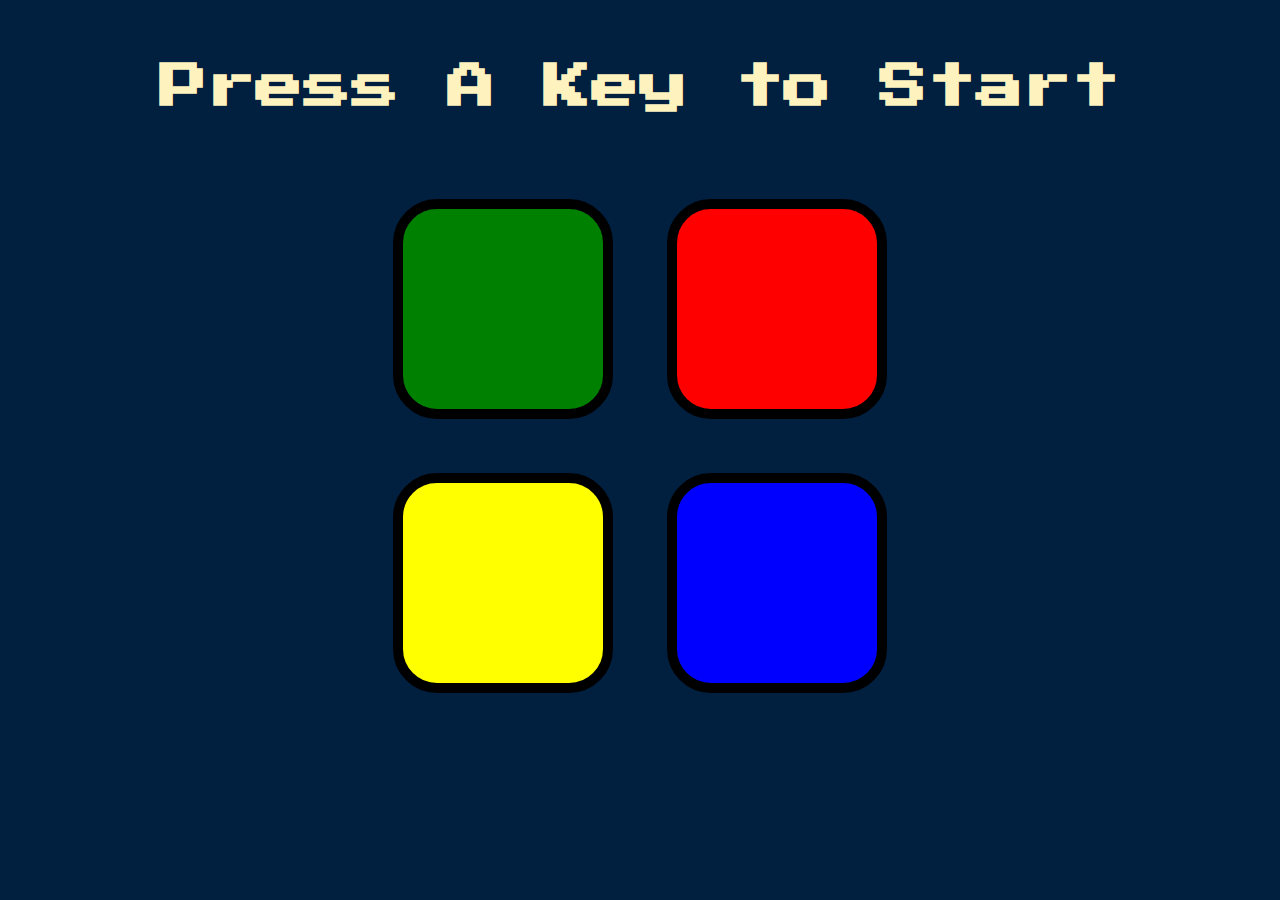
<file: sindex.html>
<!DOCTYPE html>
<html lang="en" dir="ltr">

<head>
  <meta charset="utf-8">
  <title>Simon</title>
  <link rel="stylesheet" href="sstyles.css">
  <link href="https://fonts.googleapis.com/css?family=Press+Start+2P" rel="stylesheet">
</head>

<body>
  <h1 id="level-title">Press A Key to Start</h1>
  <div class="container">
    <div lass="row">

      <div type="button" id="green" class="btn green">

      </div>

      <div type="button" id="red" class="btn red">

      </div>
    </div>

    <div class="row">

      <div type="button" id="yellow" class="btn yellow">

      </div>
      <div type="button" id="blue" class="btn blue">

      </div>

    </div>

  </div>
<script src="https://ajax.googleapis.com/ajax/libs/jquery/3.6.0/jquery.min.js"></script>
<script src="game.js" charset="utf-8"></script>
</body>

</html>
</file>
<file: dstyles.css>
body {
  text-align: center;
  background-color: #283149;
  background-image: url("images/musicd bg.jpg");
  background-position: center;
  background-size: 100%;
  background-repeat: repeat;
}
html {
  scroll-behavior: smooth;
}
h1 {
  font-size: 5rem;
  color: #DBEDF3;
  font-family: "Arvo", cursive;
  text-shadow: 3px 0 #DA0463;
}

footer {
  color: #DBEDF3;
  font-family: sans-serif;
}

.w {
  background-image: url("images/tom1.png");
}

.a {
  background-image: url("images/tom2.png");
}

.s {
  background-image: url("images/tom3.png");
}

.d {
  background-image: url("images/tom4.png");
}

.j {
  background-image: url("images/snare.png");
}

.k {
  background-image: url("images/crash.png");
}

.l {
  background-image: url("images/kick.png");
}

.set {
  margin: 10% auto;
}

.game-over {
  background-color: red;
  opacity: 0.8;
}

.pressed {
  box-shadow: 0 3px 4px 0 #DBEDF3;
  opacity: 0.5;
}

.red {
  color: red;
}

.drum {
  outline: none;
  border: 10px solid #404B69;
  font-size: 5rem;
  font-family: 'Arvo', cursive;
  line-height: 2;
  font-weight: 900;
  color: #DA0463;
  text-shadow: 3px 0 #DBEDF3;
  border-radius: 15px;
  display: inline-block;
  width: 150px;
  height: 150px;
  text-align: center;
  margin: 10px;
  background-color: white;
}
@media (max-width:1028px) {
body {
  background-image:url("images/drumbgm.jpg");
  background-repeat: repeat;
}
  h1 {
    font-size: 6rem;
    color: #DBEDF3;
    font-family: "Arvo", cursive;
    text-shadow: 3px 0 #DA0463;
    margin-top: 20%;
  }
  .w {
    background-image: url("images/tom1.png");
    margin-left: 15%;
    margin-right:15%;
    margin-top: 25%
  }

  .a {
    background-image: url("images/tom2.png");
    margin-left: 15%;
    margin-right:15%;
    margin-top: 25%
  }

  .s {
    background-image: url("images/tom3.png");
    margin-left: 7%;
    margin-right:7%;
    margin-top: 25%
  }

  .d {
    background-image: url("images/tom4.png");
    margin-left: 7%;
    margin-right:7%;
    margin-top: 25%
  }

  .j {
    background-image: url("images/snare.png");
    margin-left: 7%;
    margin-right:7%;
    margin-top: 25%
  }

  .k {
    background-image: url("images/crash.png");
    margin-left: 15%;
    margin-right:15%;
      margin-top: 25%
  }

  .l {
    background-image: url("images/kick.png");
    margin-left: 15%;
    margin-right:15%;
  margin-top: 25%

  }

}
</file>
<file: rstyle.css>
@import url('https://fonts.cdnfonts.com/css/the-historical-marliana');
@import url('https://fonts.cdnfonts.com/css/brandon-grotesque-medium');
@import url('https://fonts.cdnfonts.com/css/bondrians');
@import url('https://fonts.cdnfonts.com/css/helvetica-neue-9');

body {
  font-family: 'Brandon Grotesque Medium', sans-serif;
  margin: 0;
  font-size: var(--bs-body-font-size);
  font-weight: var(--bs-body-font-weight);
  line-height: var(--bs-body-line-height);
  color: var(--bs-body-color);
  text-align: var(--bs-body-text-align);
  -webkit-text-size-adjust: 100%;
  -webkit-tap-highlight-color: transparent;
  align-items: center;
  scroll-behavior: smooth;

}

h1 {
  font-family: 'THE HISTORICAL MARLIANA', sans-serif;
}

/* home */
.home {
  background-color: #ff4c68;
  width: 100%;
  height: 100%;
  padding: 7% 15%;
}
.navt{
  background-color: white
}
.navbar {
  margin: 0 15%;
}
.navbar-collapse {
    flex-basis: 100%;
    flex-grow: 1;
    align-items: center;
    margin-top: 0;
}
.navbar-dark .navbar-toggler {
  color: #ef8172;
  border-color:#ef8172;

}

.navbar-toggler {
  padding: 0.25rem 0.75rem;
  font-size: 1.25rem;
  line-height: 1;
  background-color: #ff4c68;
  border: 1px solid #ff4c68;
  border-radius: 0.25rem;
  transition: box-shadow .2s ease-in-out;
}
.navbar-dark .navbar-nav .nav-link:hover {
    border-color: white;
    color: #ff4c68;
    animation: "popup"
}
.nav-link::after{
  content: "";
  display: block;
  width: 0;
  height: 2px;
  background-color: #ff4c68;
  transition: width .3;
}
.nav-link:hover::after{
  width: 100%;
  transition: width .3s;
}

.logo {
  width: 200px;
}

.navbar-dark .navbar-nav .nav-link {
  color: #ff4c68;
  letter-spacing: 0.2rem;
  padding: 0 18px;
}

.title {
  color: #F5F5F5;
  margin-top: 5%;
  font-family: 'THE HISTORICAL MARLIANA', sans-serif;
  line-height: 4rem;
  display: inline-block;
  position: relative;
  font-size: calc(1.375rem + 1.5vw);
}

.title1 {
  color: #F5F5F5;
  margin-top: 5%;
  font-family: 'THE HISTORICAL MARLIANA', sans-serif;
  line-height: 4rem;
  display: inline-block;
  position: relative;
  font-size: calc(1.375rem + 1.5vw);
}

.title2{
  color: #F5F5F5;
  margin-top: 5%;
  font-size: calc(1.325rem + .9vw);
}

.titleimg {
  z-index: 1;
  position: absolute;
  margin-left: 35rem;
  margin-top: 15%;
  transform: scaleX(-1);
}
.titleimg1 {
  z-index: 1;
  width: 0;
  position: absolute;
  margin-top: 25%;
  transform: scaleX(-1);

}
.cbox{
  box-shadow: 0 4px 8px 0 rgba(0, 0, 0, 0.2), 0 6px 20px 0 rgba(0, 0, 0, 0.19);
}

/* services */
.services {
  width: 100%;
  padding: 7% 15%;
  margin: auto;
  text-align: center;
  align-items: center;
  background-color: #e8e8e8;

}
.servicet{
  font-size: 3rem;
  letter-spacing: 1rem;
}
.box {
  margin-top: 7%;
}

.d-block {
  width: 100%;
}

.carousel-indicators {
  position: absolute;
  right: 0;
  bottom: 0;
  left: 0;
  z-index: 2;
  display: flex;
  justify-content: center;
  padding: 0;
  margin-right: 15%;
  margin-bottom: -2rem;
  margin-left: 15%;
  list-style: none;
}
.sbtn {
  background-color: #ff4c68;
  color: white;
  border-color:  #ff4c68;
  margin: 1rem;
  border-radius: 20px;
  padding: 3px 2rem;
    box-shadow: 0 4px 8px 0 rgba(0, 0, 0, 0.2), 0 6px 20px 0 rgba(0, 0, 0, 0.19);
}
.form-label{
  margin: 1rem;
  font-size: 2rem;
}
.form-control{
    box-shadow: 0 4px 8px 0 rgba(0, 0, 0, 0.2), 0 6px 20px 0 rgba(0, 0, 0, 0.19);
}
.ctitle{
  margin-top: 2rem;
}

/* counter */
.count{
  background-color: #ff4c68;
  padding: 3%;
  font-family: 'Helvetica 35 Thin', sans-serif;
  color: white;
  letter-spacing: 0.2rem;
  width: 100%;
  align-items: center;
  text-align: center;
  margin: 0;
}
.counter{
  font-size: 5rem;

}
.count1{
  font-size: 5rem;

}
#shiva{
  border-color: white;
  border-width: 1px;
  border-style: solid;
  margin: auto;
  text-align: center;
  padding: 2%;
  display: inline-block;
  width: 350px;
  align-items: center;

}
.reveal{
  position: relative;
  transform: translateY(150px);
  opacity: 0;
  transition: 1s all ease;
}

.reveal.active{
  transform: translateY(0);
  opacity: 1;
}

/* gallery */
.gallery {
  width: 100%;
  padding: 7% 15%;
  margin: auto;
  text-align: center;
  align-items: center;
  background-color: #e8e8e8;

}
.gallerybox{
  margin-top: 2.5rem;
}
.galleryt{
  font-size: 5rem;
  letter-spacing: 1rem;
}
.galleryt1{
  font-size: 2.5rem;
  letter-spacing: 1rem;
}

.gallery1 {
  width: 100%;
  padding: 7% 15%;
  margin: auto;
  text-align: center;
  align-items: center;
  background-color: #ff4c68;
  color: white;

}
#footer{
  text-align: center;
  padding: 7% 15%;
  background-color: #e8e8e8;
  /* color: #8f8f8f; */

}
.foot-i {
  margin: 0.5rem;
}

.titleimg3 {
  z-index: 1;
  position: absolute;
  width: 180px;
  margin-left: -180px;
  margin-top: 225px;
}
/* mobile css */
@media (max-width:1028px) {
  body{
    font-size: 2rem;
  }

  .logo {
    width: 350px;
  }
  .navbar {
margin: 2rem 15%;
  }
  .navbar-nav {
    text-align: center;
    margin-top: 1rem;
  }
  .navbar-collapse {
      flex-basis: 100%;
      flex-grow: 1;
      align-items: center;
      margin-top: 2rem;
  }
  .navbar-dark .navbar-nav .nav-link:hover {
      border-color: white;
      color: #ff4c68;
      animation: "popup"
  }
  .nav-link::after{
    content: "";
    display: block;
    width: 0;
    height: 2px;
    background-color: #ff4c68;
    transition: width .3;
  }
  .nav-link:hover::after{
    width: 100%;
    transition: width .3s;
  }

  .title {
    color: #F5F5F5;
    margin-top: 25%;
    font-family: 'THE HISTORICAL MARLIANA', sans-serif;
    line-height: 4rem;
    display: inline-block;
    position: relative;
    text-align: center;
    letter-spacing: 0.3rem;
    font-size: 3rem;
  }

  .title1 {
    color: #F5F5F5;
    margin-top: 85%;
    font-family: 'THE HISTORICAL MARLIANA', sans-serif;
    line-height: 4rem;
    display: inline-block;
    position: relative;
    letter-spacing: 0.3rem;
    font-size: 3rem;
  }
  .title2{
    color: #F5F5F5;
    margin-top: 15%;
    font-size: 4rem;
  }

  .titleimg {
    z-index: 1;
    position: absolute;
    margin-left: 35rem;
    margin-top: 70rem;
    transform: scaleX(-1);
  }
  .titleimg1 {
    z-index: 1;
    position: absolute;
    margin-top: 50%;
    width: 70%;
  }
  .ltitle{
    font-size: 2.5rem;
  }
  .ctitle{
    font-size: 3rem;
    margin-top: 1rem;
  }
  .form-control{
      box-shadow: 0 4px 8px 0 rgba(0, 0, 0, 0.2), 0 6px 20px 0 rgba(0, 0, 0, 0.19);
      font-size: 1.5rem;
  }
  .count{
    background-color: #ff4c68;
    padding: 15% 7%;
    font-family: 'Bondrians thin', sans-serif;
    color: white;
    letter-spacing: 0.2rem;
    width: 100%;
    align-items: center;
    text-align: center;
    margin: 0;

  }
  #shiva{
    border-color: white;
    border-width: 2px;
    border-style: solid;

    text-align: center;
    display: inline-block;
    width: 100%;
    margin: auto;
    margin-top: 25px;
    margin-bottom: 25px;

  }
  .counter{
    font-size: 12rem;

  }
  .count1{
    font-size: 12rem;

  }
  h6{
    font-size: 2.5rem;

  }
  .gallery {
    width: 100%;
    padding: 20% 15%;
    margin: auto;
    text-align: center;
    align-items: center;
    background-color: #e8e8e8;


  }
.galleryt{
  font-size: 5rem;
  letter-spacing: 1rem;

}
.galleryt1{
  font-size: 2.5rem;
  letter-spacing: 1rem;
}
.gallerybox{
  margin-top: 10rem;
}
.gallery1 {
  width: 100%;
  padding: 20% 15%;
  margin: auto;
  text-align: center;
  align-items: center;



}

}
</file>
<file: sstyles.css>
body {
  text-align: center;
  background-color: #011F3F;
}
html {
  scroll-behavior: smooth;
}

#level-title {
  font-family: 'Press Start 2P', cursive;
  font-size: 3rem;
  margin:  5%;
  color: #FEF2BF;
}

.container {
  display: block;
  width: 50%;
  margin: auto;

}

.btn {
  margin: 25px;
  display: inline-block;
  height: 200px;
  width: 200px;
  border: 10px solid black;
  border-radius: 20%;
}

.game-over {
  background-color: red;
  opacity: 0.8;
}

.red {
  background-color: red;
}

.green {
  background-color: green;
}

.blue {
  background-color: blue;
}

.yellow {
  background-color: yellow;
}

.pressed {
  box-shadow: 0 0 20px white;
  background-color: grey;
}
</file>
